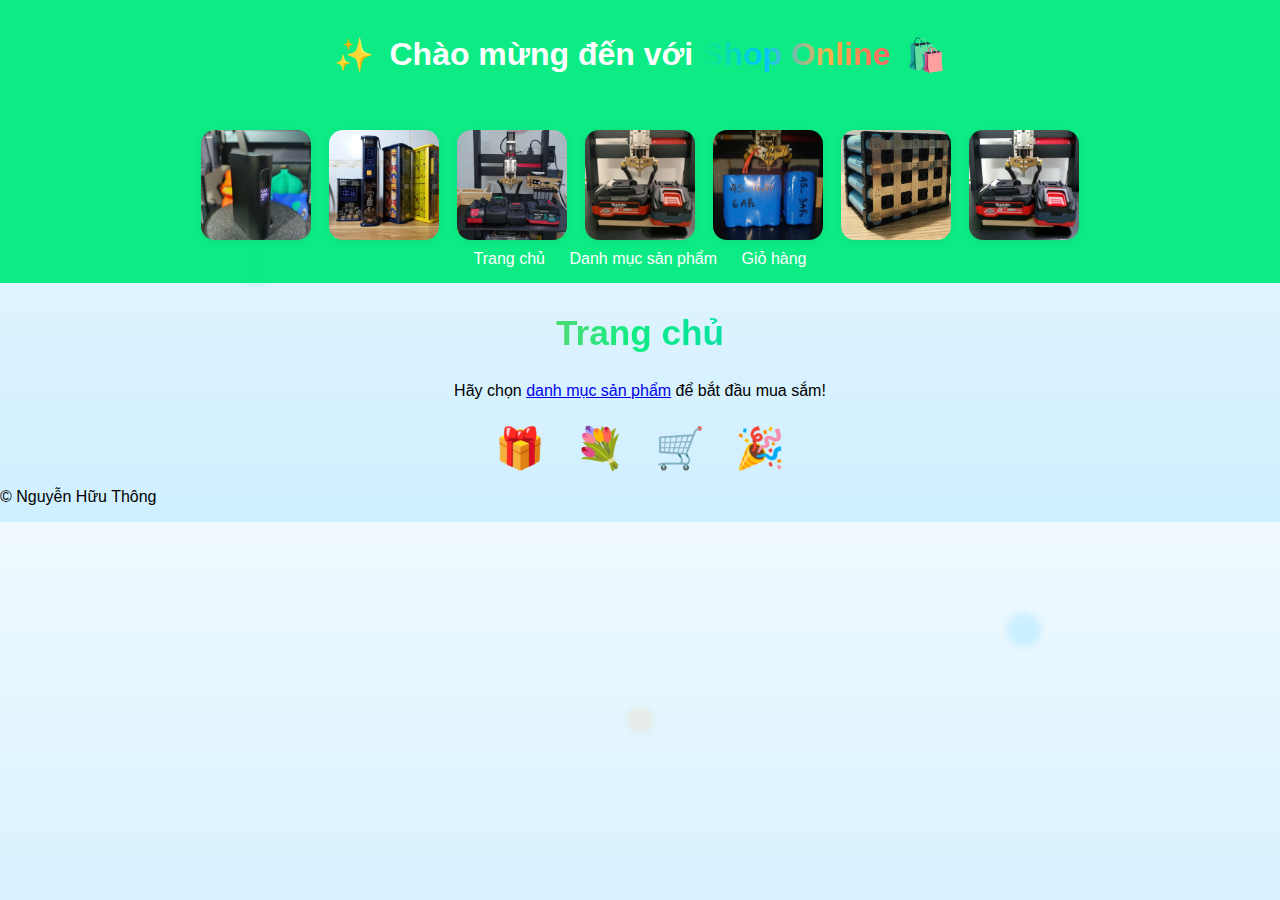
<file: ShopOnline/index.html>
<!DOCTYPE html>
<html lang="vi">
<head>
  <meta charset="UTF-8">
  <title>Trang chủ - Cửa hàng Online</title>
  <link rel="stylesheet" href="css/style.css">
</head>
<body>
  <header>
    <div class="decor-header">
      <span class="sparkle">✨</span>
      <h1>Chào mừng đến với <span class="shop-gradient">Shop Online</span></h1>
      <span class="sparkle">🛍️</span>
    </div>
    <div class="electronics-gallery">
      <img src="img/sp1.jpg" alt="Điện tử 1">
      <img src="img/sp2.jpg" alt="Điện tử 2">
      <img src="img/sp3.jpg" alt="Điện tử 3">
      <img src="img/sp4.jpg" alt="Điện tử 4">
      <img src="img/sp5.jpg" alt="Điện tử 5">
      <img src="img/sp6.jpg" alt="Điện tử 6">
      <img src="img/sp7.jpg" alt="Điện tử 7">
    </div>
    <nav>
      <a href="index.html">Trang chủ</a>
      <a href="catalog.html">Danh mục sản phẩm</a>
      <a href="cart.html">Giỏ hàng</a>
    </nav>
  </header>

  <main>
    <div class="main-decor">
      <h2 class="rainbow-text">Trang chủ</h2>
      <p>Hãy chọn <a href="catalog.html">danh mục sản phẩm</a> để bắt đầu mua sắm!</p>
      <div class="floating-icons">
        <span>🎁</span>
        <span>💐</span>
        <span>🛒</span>
        <span>🎉</span>
      </div>
    </div>
  </main>

  <footer>
    <p>&copy; Nguyễn Hữu Thông</p>
  </footer>

  <div class="bg-pattern"></div>
</body>
</html>
</file>
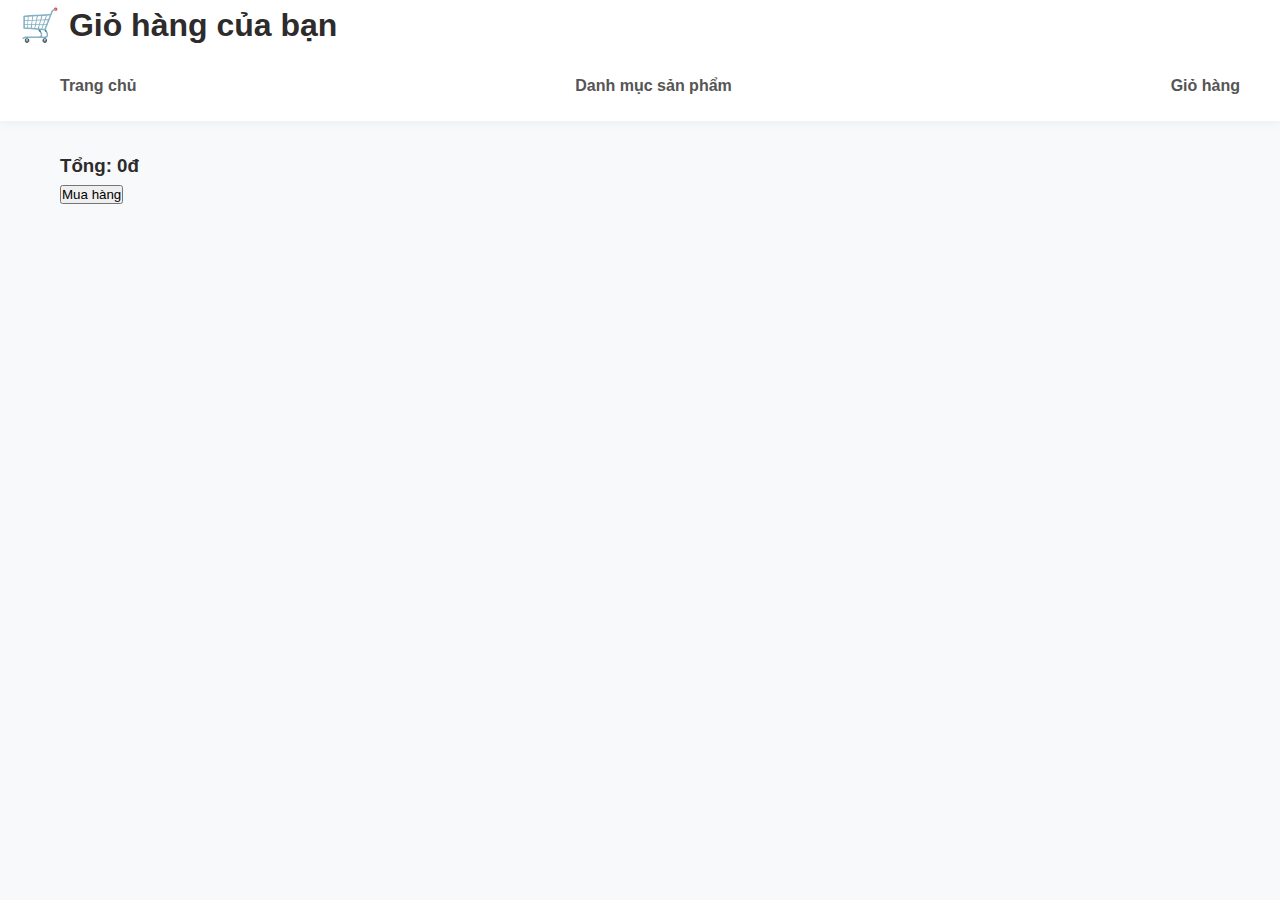
<file: Cart.html>
<!DOCTYPE html>
<html lang="vi">
<head>
  <meta charset="UTF-8">
  <title>Giỏ hàng</title>
  <link rel="stylesheet" href="css/style.css">
</head>
<body>
  <header>
    <h1>🛒 Giỏ hàng của bạn</h1>
    <nav>
      <a href="index.html">Trang chủ</a>
      <a href="catalog.html">Danh mục sản phẩm</a>
      <a href="cart.html">Giỏ hàng</a>
    </nav>
  </header>

  <main>
    <ul id="cart-items"></ul>
    <h3 id="total">Tổng: 0đ</h3>
    <button id="checkout-btn">Mua hàng</button>

    <!-- Form thanh toán -->
    <div id="checkout-form" style="display:none; margin-top:20px;">
      <h2>Thông tin đặt hàng</h2>
      <label>Họ tên: <input type="text" id="name"></label><br><br>
      <label>Địa chỉ: <input type="text" id="address"></label><br><br>
      <label>Số điện thoại: <input type="text" id="phone"></label><br><br>
      <button id="confirm-btn">Xác nhận</button>
    </div>
  </main>

  <script src="js/main.js"></script>
</body>
</html>
</file>
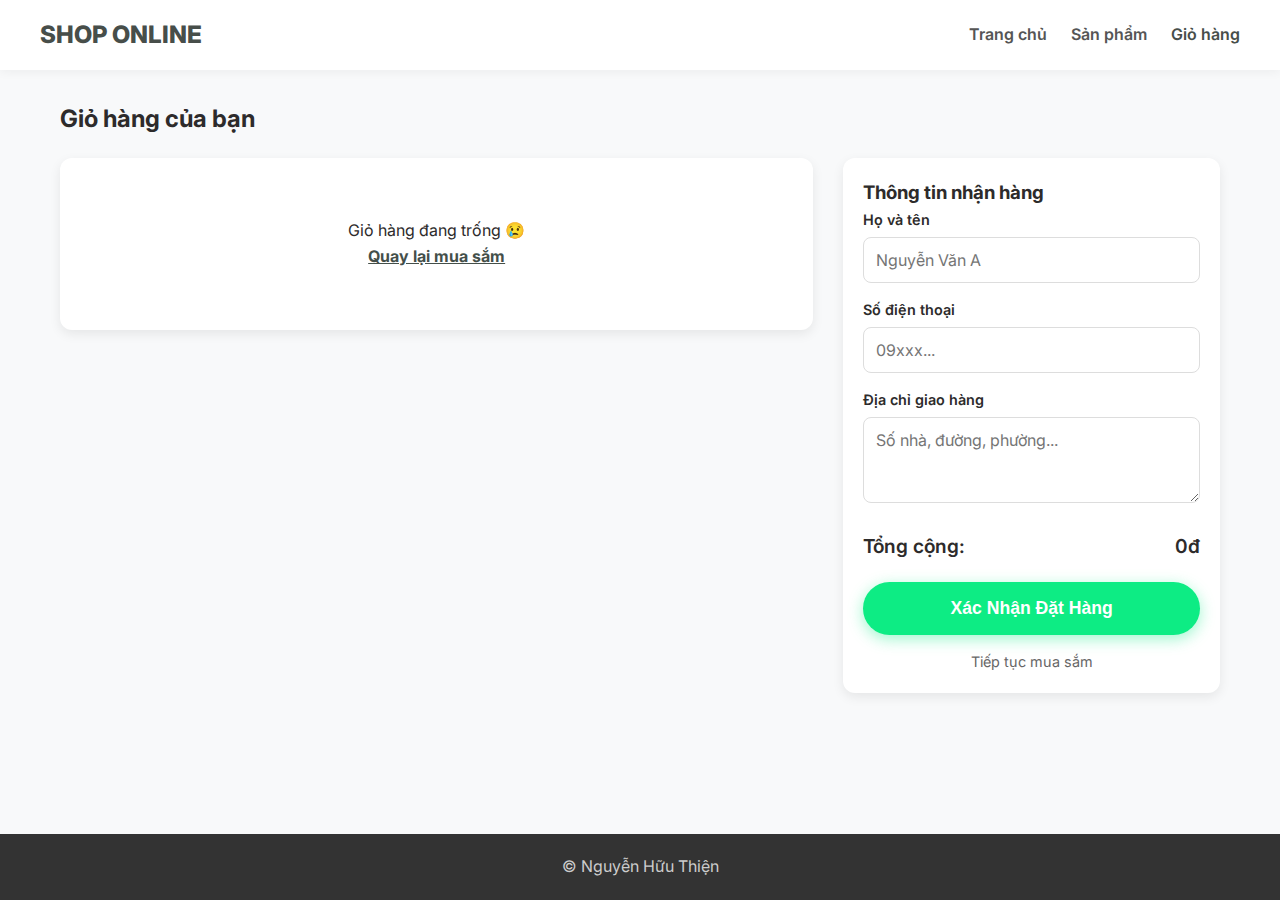
<file: cart.html>
<!DOCTYPE html>
<html lang="vi">
<head>
  <meta charset="UTF-8">
  <title>Giỏ hàng - Shop Online</title>
  <meta name="viewport" content="width=device-width, initial-scale=1">
  <link href="https://fonts.googleapis.com/css2?family=Inter:wght@300;400;600;800&display=swap" rel="stylesheet">
  <link rel="stylesheet" href="css/style.css">
<style>

    .cart-layout {
      display: grid;
      grid-template-columns: 2fr 1fr; /* Máy tính: 2 phần giỏ, 1 phần thanh toán */
      gap: 30px;
      align-items: start;
    }

    /* Khung chứa giỏ hàng */
    .cart-container {
      background: white;
      padding: 20px;
      border-radius: 12px;
      box-shadow: 0 4px 12px rgba(0, 0, 0, 0.08);
      overflow: hidden; /* Giữ bo góc */
    }

    /* Bảng giỏ hàng */
    .table-wrapper {
        width: 100%;
        overflow-x: auto; /* Cho phép cuộn ngang nếu bảng quá to */
        -webkit-overflow-scrolling: touch /* Cuộn mượt */;
    }

    .cart-table {
      width: 100%;
      border-collapse: collapse;
      min-width: 400px; 
    }

    .cart-table th {
      text-align: left;
      padding: 15px 10px;
      color: #666;
      font-size: 0.9rem;
      border-bottom: 1px solid #eee;
      white-space: nowrap; 
    }

    .cart-table td {
      padding: 15px 10px;
      border-bottom: 1px solid #eee;
      vertical-align: middle;
    }

    /* Ảnh sản phẩm & Tên */
    .item-info { display: flex; align-items: center; gap: 12px; }
    .item-info img { 
        width: 50px; height: 50px;    /* Kích thước ảnh */
        object-fit: cover; /* Giữ tỉ lệ ảnh */
        border-radius: 8px; /* Bo góc ảnh */
        border: 1px solid #eee; /* Viền ảnh */
        flex-shrink: 0; /* Không bị méo ảnh */
    }
    
  
    .btn-remove {
      color: #ff4d4d;
      background: #fff0f0;
      border: none;
      padding: 6px 12px;
      border-radius: 6px;
      cursor: pointer;
      font-weight: 600;
      font-size: 0.8rem;
      white-space: nowrap;
    }


    .checkout-box {
      background: white;
      padding: 20px;
      border-radius: 12px;
      box-shadow: 0 4px 12px rgba(0, 0, 0, 0.08);
      position: sticky;
      top: 20px; 
    }

    .form-group { margin-bottom: 15px; }
    .form-group label { display: block; margin-bottom: 6px; font-weight: 600; font-size: 0.9rem; }
    

    .form-group input, .form-group textarea {
      width: 100%;
      padding: 12px; 
      border: 1px solid #ddd;
      border-radius: 8px;
      font-size: 16px; 
      font-family: 'Inter', sans-serif;
    }

    .btn-checkout {
      width: 100%;
      padding: 16px;
      background: #0dec84;
      color: white; border: none;
      border-radius: 30px;
      font-size: 1.1rem; font-weight: bold;
      cursor: pointer;
      box-shadow: 0 4px 15px rgba(13, 236, 132, 0.4); 
    }

    .total-row {
      display: flex; justify-content: space-between; align-items: center;
      font-size: 1.2rem; font-weight: 600; margin: 20px 0;
    }
    /* Tối ưu cho điện thoại không lỗi font khi vào web */
    @media (max-width: 768px) {
      .cart-layout { 
          grid-template-columns: 1fr;
          gap: 20px;
      }
      
      .cart-container, .checkout-box {
          padding: 15px; 
      }

      /* Ẩn bớt title table  */
      .cart-table th { font-size: 0.8rem; }
      
      /* Giảm kích thước ô số lượng */
      input[type="number"] {
          padding: 8px;
          width: 60px !important;
          text-align: center;
      }
    }
</style>
</head>
<body>
  <header>
    <nav>
      <a class="brand" href="index.html">Shop Online</a>
      <div>
        <a href="index.html">Trang chủ</a>
        <a href="catalog.html">Sản phẩm</a>
        <a href="cart.html" class="active">Giỏ hàng</a>
      </div>
    </nav>
  </header>

  <main>
    <h2 style="margin-bottom: 20px;">Giỏ hàng của bạn</h2>

    <div class="cart-layout">
      <section class="cart-container">
        <div class="table-wrapper"> 
        <table class="cart-table">
          <thead>
            <tr>
              <th style="width: 50%;">Sản phẩm</th>
              <th style="width: 20%;">Đơn giá</th>
              <th style="width: 20%;">Số lượng</th>
              <th style="width: 10%;">Xóa</th>
            </tr>
          </thead>
          <tbody id="cart-body">
           
          </tbody>
        </table>
        <div id="empty-cart-msg" style="display:none; text-align:center; padding: 40px;">
            <p>Giỏ hàng đang trống 😢</p>
            <a href="catalog.html" style="color: var(--primary-color); font-weight:bold;">Quay lại mua sắm</a>
        </div>
      </section>

      <section class="checkout-box">
        <h3>Thông tin nhận hàng</h3>
        <form id="checkout-form" onsubmit="return handleCheckout(event)">
          <div class="form-group">
            <label>Họ và tên</label>
            <input type="text" id="name" required placeholder="Nguyễn Văn A">
          </div>
          <div class="form-group">
            <label>Số điện thoại</label>
            <input type="tel" id="phone" required placeholder="09xxx...">
          </div>
          <div class="form-group">
            <label>Địa chỉ giao hàng</label>
            <textarea id="address" rows="3" required placeholder="Số nhà, đường, phường..."></textarea>
          </div>

          <div class="total-row">
            <span>Tổng cộng:</span>
            <span id="total-price">100,000đ</span>
          </div>

          <button type="submit" class="btn-checkout">Xác Nhận Đặt Hàng</button>
          <a href="catalog.html" style="display:block; text-align:center; margin-top:15px; color:#666; text-decoration:none; font-size:0.9rem;">Tiếp tục mua sắm</a>
        </form>
      </section>
    </div>
  </main>

  <footer>
    <p>&copy; Nguyễn Hữu Thiện</p>
  </footer>

  <script src="js/main.js"></script>

 
</body>

</html>
</file>
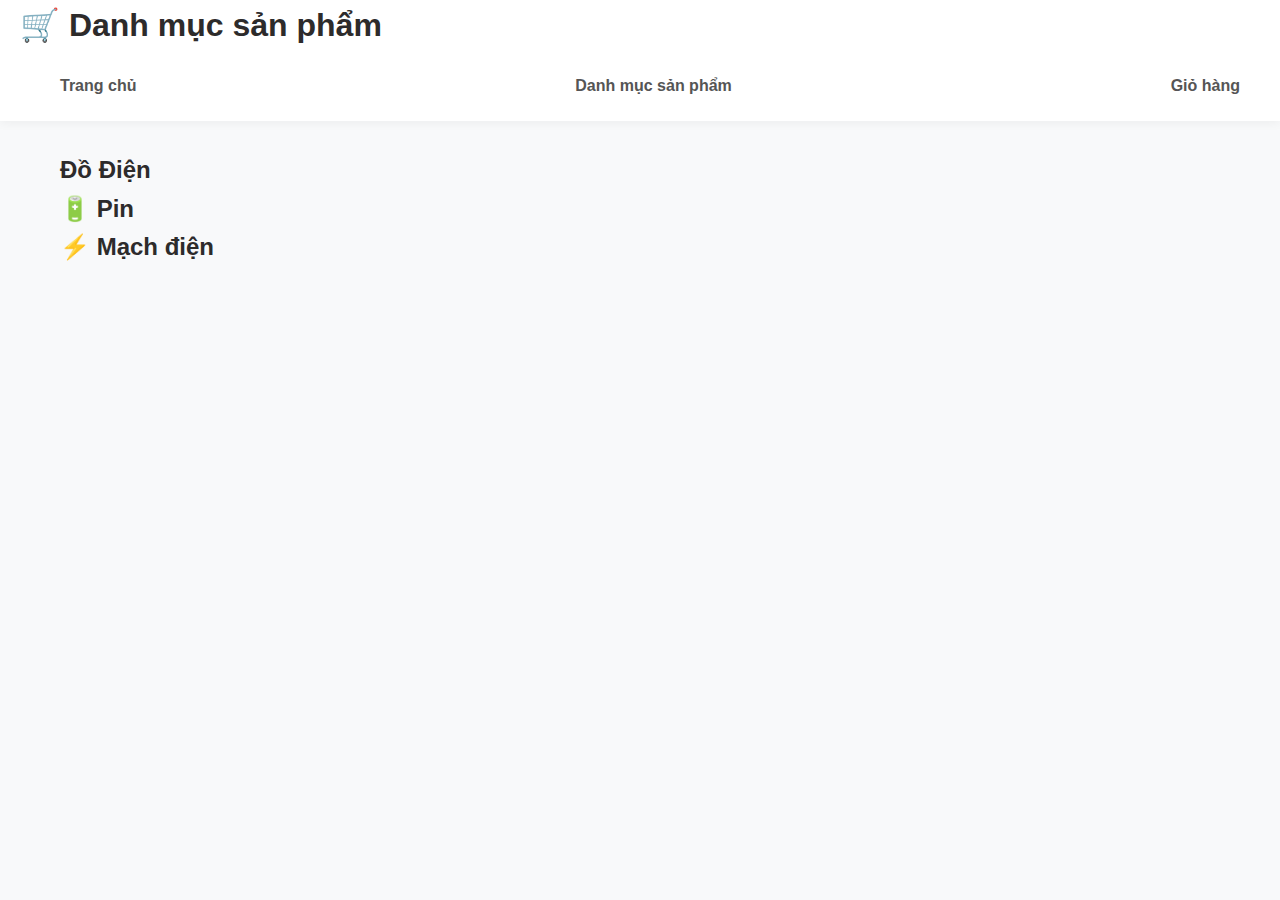
<file: Catalog.html>
<!DOCTYPE html>
<html lang="vi">
<head>
  <meta charset="UTF-8">
  <title>Danh mục sản phẩm</title>
  <link rel="stylesheet" href="css/style.css">
</head>
<body>
  <header>
    <h1>🛒 Danh mục sản phẩm</h1>
    <nav>
      <a href="index.html">Trang chủ</a>
      <a href="catalog.html">Danh mục sản phẩm</a>
      <a href="cart.html">Giỏ hàng</a>
    </nav>
  </header>

  <main>
    <!-- Danh mục Đồ Điện -->
    <h2>Đồ Điện</h2>
    <div class="product">
      <img src="img/sp1.jpg" alt="điện">
      <h3>Mạch điện</h3>
      <p>Giá: 100,000đ</p>
      <button onclick="addToCart('điện', 100000, 'img/sp1.jpg')">Mua hàng</button>
    </div>
    

    <!-- Danh mục Pin -->
    <h2>🔋 Pin</h2>
    <div class="product">
      <img src="img/sp2.jpg" alt="Pin dự phòng">
      <h3>Pin dự phòng</h3>
      <p>Giá: 400,000đ</p>
      <button onclick="addToCart('Pin dự phòng', 400000, 'img/sp2.jpg')">Mua hàng</button>
    </div>
    <div class="product">
      <img src="img/sp3.jpg" alt="Pin AA">
      <h3>Pin AA</h3>
      <p>Giá: 20,000đ</p>
      <button onclick="addToCart('Pin AA', 20000, 'img/sp3.jpg')">Mua hàng</button>
    </div>
    <div class="product">
      <img src="img/sp5.jpg" alt="Pin dự phòng">
      <h3>Pin dự phòng</h3>
      <p>Giá: 200,000đ</p>
      <button onclick="addToCart('Pin dự phòng', 200000, 'img/sp5.jpg')">Mua hàng</button>
    </div>

    <!-- Danh mục Mạch điện -->
    <h2>⚡ Mạch điện</h2>
    <div class="product">
      <img src="img/sp4.jpg" alt="Mạch Arduino">
      <h3>Mạch Arduino</h3>
      <p>Giá: 150,000đ</p>
      <button onclick="addToCart('Mạch Arduino', 150000, 'img/sp4.jpg')">Mua hàng</button>
    </div>
    <div class="product">
      <img src="img/sp6.jpg" alt="Mạch Raspberry Pi">
      <h3>Mạch Raspberry Pi</h3>
      <p>Giá: 300,000đ</p>
      <button onclick="addToCart('Mạch Raspberry Pi', 300000, 'img/sp6.jpg')">Mua hàng</button>
    </div>
  </main>

  <script src="js/main.js"></script>
</body>
</html>
</file>
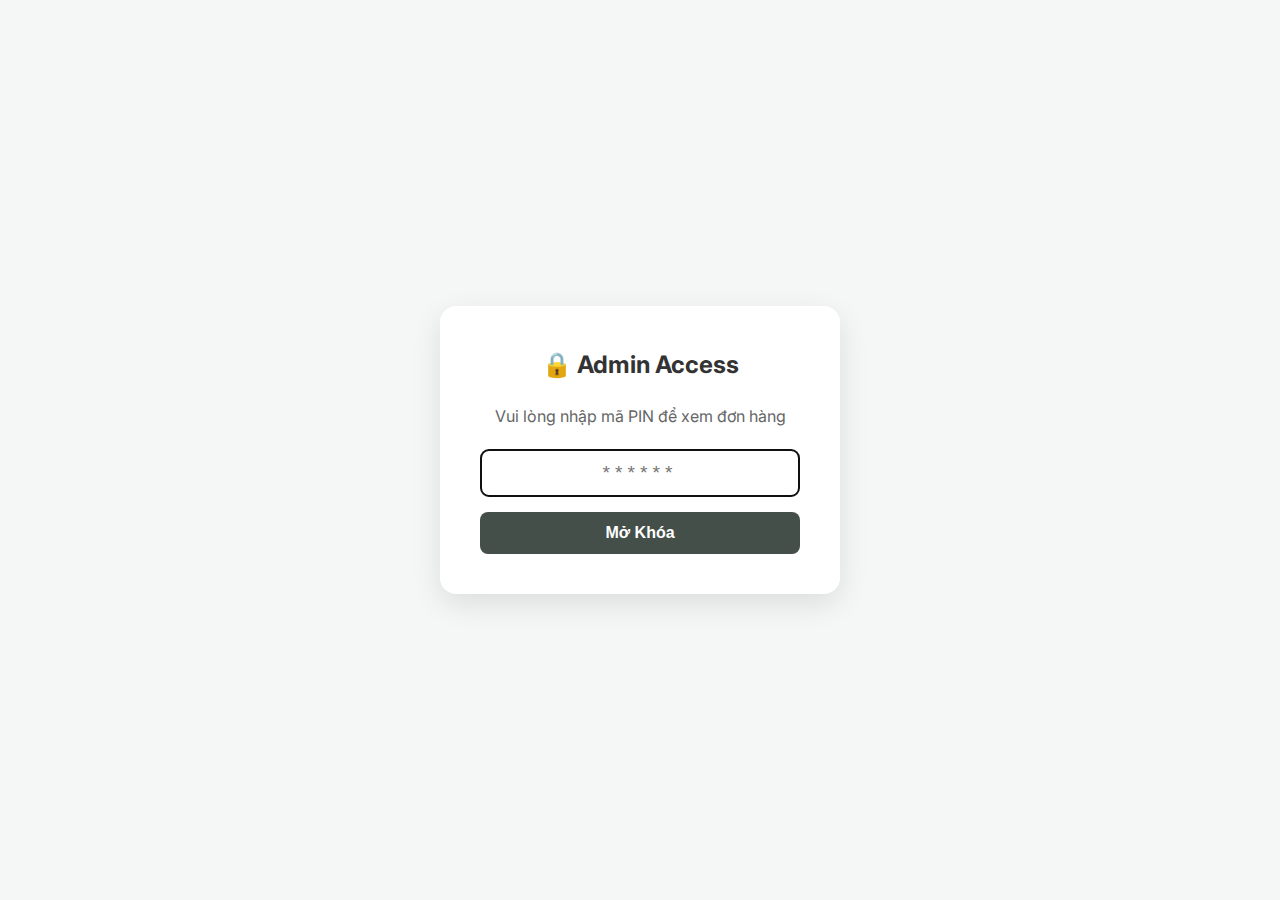
<file: manage.html>
<!DOCTYPE html>
<html lang="vi">
<head>
  <meta charset="UTF-8">
  <title>Quản lý đơn hàng (Admin)</title>
  <meta name="viewport" content="width=device-width, initial-scale=1">
  <link href="https://fonts.googleapis.com/css2?family=Inter:wght@300;400;600;800&display=swap" rel="stylesheet">
  <link rel="stylesheet" href="css/style.css">
  <style>
    /* CSS cho bảng đơn hàng */
    .order-table { width: 100%; border-collapse: collapse; margin-top: 20px; background: white; border-radius: 12px; overflow: hidden; box-shadow: var(--shadow); }
    .order-table th, .order-table td { padding: 15px; text-align: left; border-bottom: 1px solid #eee; }
    .order-table th { background: var(--primary-color); color: white; font-weight: 600; }
    .order-table tr:hover { background: #f9f9f9; }

    /* CSS cho màn hình Đăng nhập (MỚI) */
    #login-screen {
        position: fixed; top: 0; left: 0; width: 100%; height: 100%;
        background: #f4f7f6;
        display: flex; justify-content: center; align-items: center;
        z-index: 9999;
    }
    .login-box {
        background: white; padding: 40px; border-radius: 16px;
        box-shadow: 0 10px 30px rgba(0,0,0,0.1); text-align: center;
        max-width: 400px; width: 90%;
    }
    .login-box h2 { margin-bottom: 20px; color: #333; }
    .login-box input {
        width: 100%; padding: 12px; margin-bottom: 15px;
        border: 1px solid #ddd; border-radius: 8px;
        font-size: 1.2rem; text-align: center; letter-spacing: 5px;
    }
    .btn-login {
        width: 100%; padding: 12px; background: var(--primary-color);
        color: white; border: none; border-radius: 8px;
        font-size: 1rem; font-weight: bold; cursor: pointer;
    }
    .btn-login:hover { background: var(--primary-dark); }
    
    /* Mặc định ẩn nội dung quản lý */
    #admin-content { display: none; }
  </style>
</head>
<body>

  <div id="login-screen">
      <div class="login-box">
          <h2>🔒 Admin Access</h2>
          <p style="margin-bottom: 20px; color: #666;">Vui lòng nhập mã PIN để xem đơn hàng</p>
          <form onsubmit="checkPin(event)">
              <input type="password" id="pin-input" placeholder="******" maxlength="6" required autofocus>
              <button type="submit" class="btn-login">Mở Khóa</button>
          </form>
          <p id="error-msg" style="color: red; margin-top: 10px; display: none;">Mã PIN sai! Vui lòng thử lại.</p>
      </div>
  </div>

  <div id="admin-content">
      <header>
        <nav>
          <a class="brand" href="index.html">Shop Online</a>
          <div>
            <a href="index.html">Trang chủ</a>
            <a href="catalog.html">Sản phẩm</a>
            <a href="manage.html" class="active">Quản lý</a>
          </div>
        </nav>
      </header>

      <main>
        <div style="display:flex; justify-content:space-between; align-items:center;">
            <h2>Danh sách đơn hàng</h2>
            <button onclick="logout()" style="padding:8px 15px; background:#ff4d4d; color:white; border:none; border-radius:6px; cursor:pointer;">Đăng xuất</button>
        </div>

        <div style="overflow-x: auto;">
            <table class="order-table" id="orders-table">
            <thead>
               
  <tr>
    <th>Thời gian</th>
    <th>Họ tên</th>
    <th>SĐT / Địa chỉ</th>
    <th>Sản phẩm mua</th>
    <th>Hành động</th> </tr>
</thead>
            <tbody>
                </tbody>
            </table>
        </div>
        <p id="no-orders" style="display:none; text-align:center; margin-top:20px; color:#888;">Chưa có đơn hàng nào.</p>
      </main>

      <footer>
        <p class="footer-copyright">&copy; Shop Online</p>
      </footer>
  </div>

  <script src="js/manage.js"></script>

  <script>
      const ADMIN_PIN = "123456"; // <--- Anh Thiện Đổi Mã Pin Ở Đây


      function checkPin(e) {
          e.preventDefault(); // blocklist
          const input = document.getElementById('pin-input').value;
          const errorMsg = document.getElementById('error-msg');

          if (input === ADMIN_PIN) {
              // if correct PIN
              document.getElementById('login-screen').style.display = 'none'; // Hide login screen
              document.getElementById('admin-content').style.display = 'block'; // Show admin content
              sessionStorage.setItem('is_admin_logged_in', 'true'); // Save temporary login state
          } else {
              // if incorrect PIN
              errorMsg.style.display = 'block';
              document.getElementById('pin-input').value = ''; // Clear input field
              document.getElementById('pin-input').focus();
          }
      }

      // logout function
      function logout() {
          sessionStorage.removeItem('is_admin_logged_in');
          location.reload(); // Reload page to lock again
      }

      // Automatically check if already logged in before (to avoid re-entering PIN on F5)
      window.onload = function() {
          if (sessionStorage.getItem('is_admin_logged_in') === 'true') {
              document.getElementById('login-screen').style.display = 'none';
              document.getElementById('admin-content').style.display = 'block';
          }
          // Call renderOrders function from manage.js
          if(typeof renderOrders === 'function') {
              renderOrders();
          }
      }
  </script>
</body>
</html>
</file>
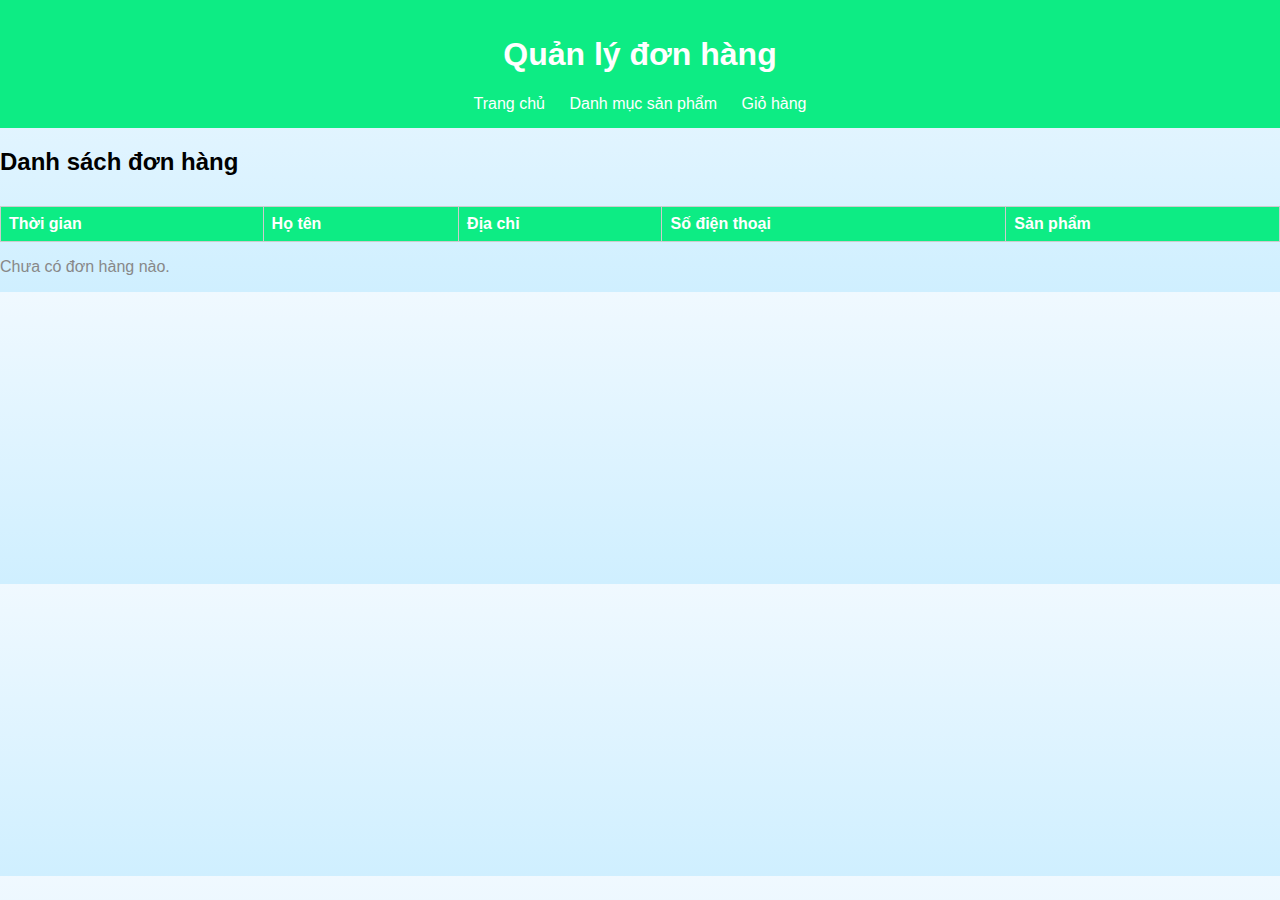
<file: ShopOnline/manage.html>
<!DOCTYPE html>
<html lang="vi">
<head>
  <meta charset="UTF-8">
  <title>Quản lý đơn hàng</title>
  <link rel="stylesheet" href="css/style.css">
  <style>
    .order-table { width: 100%; border-collapse: collapse; margin-top: 30px; }
    .order-table th, .order-table td { border: 1px solid #ccc; padding: 8px; text-align: left; }
    .order-table th { background: #0dec84; color: #fff; }
    .order-table tr:nth-child(even) { background: #f9f9f9; }
    .order-items { font-size: 0.95em; color: #333; }
  </style>
</head>
<body>
  <header>
    <h1>Quản lý đơn hàng</h1>
    <nav>
      <a href="index.html">Trang chủ</a>
      <a href="catalog.html">Danh mục sản phẩm</a>
      <a href="cart.html">Giỏ hàng</a>
    </nav>
  </header>
  <main>
    <h2>Danh sách đơn hàng</h2>
    <table class="order-table" id="orders-table">
      <thead>
        <tr>
          <th>Thời gian</th>
          <th>Họ tên</th>
          <th>Địa chỉ</th>
          <th>Số điện thoại</th>
          <th>Sản phẩm</th>
        </tr>
      </thead>
      <tbody>
        <!-- Đơn hàng sẽ được render ở đây -->
      </tbody>
    </table>
    <p id="no-orders" style="display:none; color:#888;">Chưa có đơn hàng nào.</p>
  </main>
  <script src="js/manage.js"></script>
</body>
</html>
</file>
<file: ShopOnline/css/style.css>
/* Gallery ảnh đồ điện tử trên index */
.electronics-gallery {
  display: flex;
  flex-wrap: wrap;
  justify-content: center;
  gap: 18px;
  margin: 35px 0 10px 0;
}
.electronics-gallery img {
  width: 110px;
  height: 110px;
  object-fit: cover;
  border-radius: 14px;
  box-shadow: 0 2px 10px #0001;
  transition: transform 0.2s, box-shadow 0.2s;
}
.electronics-gallery img:hover {
  transform: scale(1.08) rotate(-2deg);
  box-shadow: 0 6px 18px #0dec8440;
}
/* Họa tiết và hiệu ứng cho index.html */
.decor-header {
  display: flex;
  align-items: center;
  justify-content: center;
  gap: 15px;
}
.sparkle {
  font-size: 2rem;
  animation: sparkle 1.5s infinite alternate;
}
@keyframes sparkle {
  0% { filter: brightness(1); transform: scale(1); }
  100% { filter: brightness(2); transform: scale(1.2) rotate(-10deg); }
}
.shop-gradient {
  background: linear-gradient(90deg, #0dec84, #00c3ff, #ffb347, #ff5e62);
  -webkit-background-clip: text;
  -webkit-text-fill-color: transparent;
  background-clip: text;
  color: transparent;
}
.main-decor {
  position: relative;
  text-align: center;
  margin-top: 30px;
}
.rainbow-text {
  font-size: 2.2rem;
  font-weight: bold;
  background: linear-gradient(90deg, #ff5e62, #ffb347, #0dec84, #00c3ff, #ff5e62);
  -webkit-background-clip: text;
  -webkit-text-fill-color: transparent;
  background-clip: text;
  color: transparent;
  animation: rainbow 3s linear infinite;
}
@keyframes rainbow {
  0% { filter: hue-rotate(0deg); }
  100% { filter: hue-rotate(360deg); }
}
.floating-icons {
  margin-top: 25px;
  display: flex;
  justify-content: center;
  gap: 30px;
}
.floating-icons span {
  font-size: 2.5rem;
  animation: float 2.5s ease-in-out infinite alternate;
}
@keyframes float {
  0% { transform: translateY(0); }
  100% { transform: translateY(-18px) scale(1.1); }
}
.bg-pattern {
  position: fixed;
  top: 0; left: 0; width: 100vw; height: 100vh;
  pointer-events: none;
  z-index: 0;
  background-image: radial-gradient(circle at 20% 30%, #0dec8440 10px, transparent 20px),
    radial-gradient(circle at 80% 70%, #00c3ff40 12px, transparent 22px),
    radial-gradient(circle at 50% 80%, #ffb34740 8px, transparent 18px),
    radial-gradient(circle at 60% 20%, #ff5e6240 14px, transparent 24px);
  background-repeat: no-repeat;
  background-size: cover;
  opacity: 0.5;
}
body {
  font-family: Arial, sans-serif;
  background: linear-gradient(to bottom, #f0f9ff, #cfefff);
  margin: 0;
  padding: 0;
}

header {
  background: #0dec84;
  color: white;
  padding: 15px;
  text-align: center;
}

nav a {
  color: white;
  margin: 0 10px;
  text-decoration: none;
}

.product {
  display: inline-block;
  width: 200px;
  border: 1px solid #ddd;
  border-radius: 10px;
  margin: 10px;
  padding: 10px;
  background: #fff;
  text-align: center;
  box-shadow: 0 2px 5px rgba(0,0,0,0.1);
}

.product img {
  width: 150px;
  height: 150px;
  object-fit: contain;
  border-radius: 8px;
}

#cart-items {
  display: flex;
  flex-direction: column;
  gap: 15px;
  margin: 20px;
}

.cart-item {
  display: flex;
  align-items: center;
  gap: 15px;
  border: 1px solid #ddd;
  padding: 10px;
  border-radius: 10px;
  background: #fff;
}

.cart-item img {
  width: 100px;
  height: 100px;
  object-fit: contain;
  border-radius: 8px;
}
/* ================= GIỎ HÀNG ================= */
#cart-items {
  list-style: none;
  padding: 0;
}

#cart-items li {
  display: flex;
  align-items: center;
justify-content: space-between;
  margin: 10px 0;
  padding: 10px;
  background: #fff;
  border-radius: 8px;
  box-shadow: 0 2px 5px rgba(0,0,0,0.1);
}

#cart-items img {
  width: 80px;      
  height: 80px;
  object-fit: cover;
  margin-right: 15px;
  border-radius: 5px;
}

#cart-items span {
  flex: 1;
  display: flex;
  align-items: center;
}

#cart-items button {
  background: red;
  color: white;
  border: none;
  padding: 5px 10px;
  border-radius: 5px;
  cursor: pointer;
}

#cart-items button:hover {
  background: darkred;
}
</file>
<file: css/style.css>
:root {
    --primary-color: #444f4a; /* màu chính */
    --primary-dark: #474e4a; /* màu chính đậm */
    --text-color: #2d2b2b;     /* màu chữ chính */
    --bg-light: #f8f9fa;    /* màu nền sáng */
    --white: #ffffff;       /* màu trắng */
    --shadow: 0 4px 12px rgba(0, 0, 0, 0.08); /* bóng đổ */
    --radius: 12px;         /* bo góc */
    --font-main: 'Inter', sans-serif; /* font chính */
}


* { margin: 0; padding: 0; box-sizing: border-box; }
body {
    font-family: var(--font-main);  /* Font chính */
    background-color: var(--bg-light);  /* Màu nền sáng*/
    color: var(--text-color); /* Màu chữ chính */
    line-height: 1.6; /* Chiều cao dòng */
    display: flex; /* Sử dụng flexbox cho toàn trang */
    flex-direction: column; /* Sắp xếp theo cột */
    min-height: 100vh; /* Chiều cao tối thiểu bằng chiều cao viewport */
}


header {
    background: var(--white);
    box-shadow: 0 2px 10px rgba(0,0,0,0.05);
    padding: 0 20px;
    position: sticky;
    top: 0;
    z-index: 1000;
}

nav {
    max-width: 1200px;
    margin: 0 auto;
    display: flex;
    justify-content: space-between;
    align-items: center;
    height: 70px;
}

.brand {
    font-size: 1.5rem;
    font-weight: 800;
    color: var(--primary-dark);
    text-decoration: none;
    text-transform: uppercase;
}

nav a:not(.brand) {
    margin-left: 20px;
    text-decoration: none;
    color: #555;
    font-weight: 600;
    transition: color 0.3s;
}

nav a:not(.brand):hover, nav a.active {
    color: var(--primary-dark);
}

/* Layout chung */
main {
    flex: 1; 
    max-width: 1200px;
    width: 100%;
    margin: 30px auto;
    padding: 0 20px;
}


.hero {
    background: linear-gradient(135deg, #0dec84 0%, #06d6a0 100%); /* Màu nền gradient */
    color: rgb(45, 43, 43); /* Màu chữ */
    padding: 60px 20px; /* Khoảng cách bên trong */
    text-align: center; /* Căn giữa chữ */
    border-radius: var(--radius); /* Bo góc */
    box-shadow: var(--shadow); /* Bóng đổ */
    margin-bottom: 40px; /* Khoảng cách dưới */
}
.hero h1 { font-size: 2.5rem; margin-bottom: 15px; }
.hero p { font-size: 1.1rem; opacity: 0.9; margin-bottom: 20px; }
.btn-hero {
    background: white; color: var(--primary-dark);
    padding: 12px 30px; border-radius: 30px;
    text-decoration: none; font-weight: bold;
    display: inline-block; transition: transform 0.2s;
}
.btn-hero:hover { transform: scale(1.05); }


.category-tabs {
    display: flex;
    justify-content: center;
    gap: 15px;
    margin-bottom: 30px;
    flex-wrap: wrap;
}

.btn-cat {
    background: white; /* màu nền nút danh mục */
    border: 1px solid #eee;     /* viền nút danh mục */
    padding: 12px 25px;
    border-radius: 30px;
    cursor: pointer;
    font-weight: 600;
    transition: all 0.3s;
    display: flex;
    align-items: center;
    gap: 8px;
    color: #555;
    text-decoration: none;
}

.btn-cat:hover, .btn-cat.active {
    background: var(--primary-color);
    color: white;
    border-color: var(--primary-color);
    box-shadow: var(--shadow);
    
}


.products-container {
    display: grid;
    grid-template-columns: repeat(auto-fill, minmax(240px, 1fr));
    gap: 25px;
}

.product {
    background: var(--white);
    border-radius: var(--radius);
    padding: 15px;
    box-shadow: var(--shadow);
    transition: transform 0.3s ease;
    display: none; /* Ẩn mặc định, hiển thị qua JS */
    flex-direction: column;
    gap: 8px;
    align-items: center;
    text-align: center;
}
.product.show{
    display: flex; /* Hiển thị khi có lớp 'show' */
}
.btn-cat.active + .products-container .product {
    display: flex; /* Hiển thị tất cả sản phẩm khi chọn "Tất cả" */
    background: linear-gradient(90deg,var(--accent),  var(--accent2));
    color: white;
    box-shadow: 0 4px 12px rgba(0, 0, 0, 0.2);

}
.img-wrap, .product img {
  max-width: 220px;
  margin: 0 auto;
  object-fit: cover;
  display: block;
}
.product:hover { transform: translateY(-5px); }

.product img {
    width: 100%;    /* Chiều rộng đầy đủ khung */
    height: 180px; /* Chiều cao cố định */
    object-fit: contain;
    margin-bottom: 15px;
    cursor: pointer;
}

.product h3 {
    font-size: 1.1rem;
    margin-bottom: 8px;
    color: #222; /* Màu chữ tiêu đề */


    display: -webkit-box; 
    -webkit-line-clamp: 2;
    -webkit-box-orient: vertical; /* Giới hạn 2 dòng */
    overflow: hidden;
    text-overflow: ellipsis;
    white-space: nowrap;
    
}

.product p {
    color: var(--primary-dark);
    font-weight: bold;
    font-size: 1.1rem;
    margin-bottom: 15px;
}

/* Nút bấm trong Card */
.btn-group {
    width: 100%;
    display: flex;
    gap: 10px;
    margin-top: auto; /* Đẩy nút xuống đáy card */
}

.btn-cart, .btn-buy {
    flex: 1;
    padding: 10px;
    border: none;
    border-radius: 8px;
    font-weight: 600;
    cursor: pointer;
    font-size: 0.9rem;
    transition: background 0.2s;
}

.btn-cart { background: #e9ecef; color: #444; }
.btn-cart:hover { background: #dee2e6; }

.btn-buy { background: var(--primary-color); color: white; }
.btn-buy:hover { background: var(--primary-dark); }

/* Footer */
footer {
    background: #333;
    color: #ccc;
    text-align: center;
    padding: 20px;
    margin-top: auto;
}
.zalo-float {
    position: fixed;
    bottom: 30px; right: 30px;
    width: 60px; height: 60px;
    background: #0068ff;
    border-radius: 50%;
    display: flex; align-items: center; justify-content: center;
    box-shadow: 0 4px 15px rgba(0, 104, 255, 0.4);
    z-index: 9999;
    cursor: pointer;
    animation: zalo-pulse 2s infinite; /* Hiệu ứng sóng */
    transition: all 0.3s;
}


.zalo-float img {
    width: 35px; height: 35px;
    object-fit: contain;
    animation: zalo-shake 3s infinite; 
}


.zalo-float::before {
    content: "Chat ngay";
    position: absolute;
    right: 70px; 
    background: #333; color: white;
    padding: 6px 12px; border-radius: 20px;
    font-size: 0.85rem; font-weight: bold;
    white-space: nowrap;
    opacity: 0; visibility: hidden; 
    transition: all 0.3s;
    box-shadow: 0 2px 10px rgba(0,0,0,0.2);
}


.zalo-float::after {
    content: ""; position: absolute; right: 64px;
    border-width: 6px; border-style: solid;
    border-color: transparent transparent transparent #333;
    opacity: 0; visibility: hidden; transition: all 0.3s;
}


.zalo-float:hover {
    background: #0056d6;
    transform: scale(1.1);
}
.zalo-float:hover::before, .zalo-float:hover::after {
    opacity: 1; visibility: visible;
    right: 75px; /* Trượt nhẹ ra */
}
.zalo-float:hover::after { right: 69px; }


@keyframes zalo-pulse {
    0% { box-shadow: 0 0 0 0 rgba(0, 104, 255, 0.7); }
    70% { box-shadow: 0 0 0 20px rgba(0, 104, 255, 0); }
    100% { box-shadow: 0 0 0 0 rgba(0, 104, 255, 0); }
}

@keyframes zalo-shake {
    0% { transform: rotate(0deg); }
    5% { transform: rotate(15deg); }
    10% { transform: rotate(-15deg); }
    15% { transform: rotate(15deg); }
    20% { transform: rotate(-15deg); }
    25% { transform: rotate(0deg); }
    100% { transform: rotate(0deg); }
}
</file>
